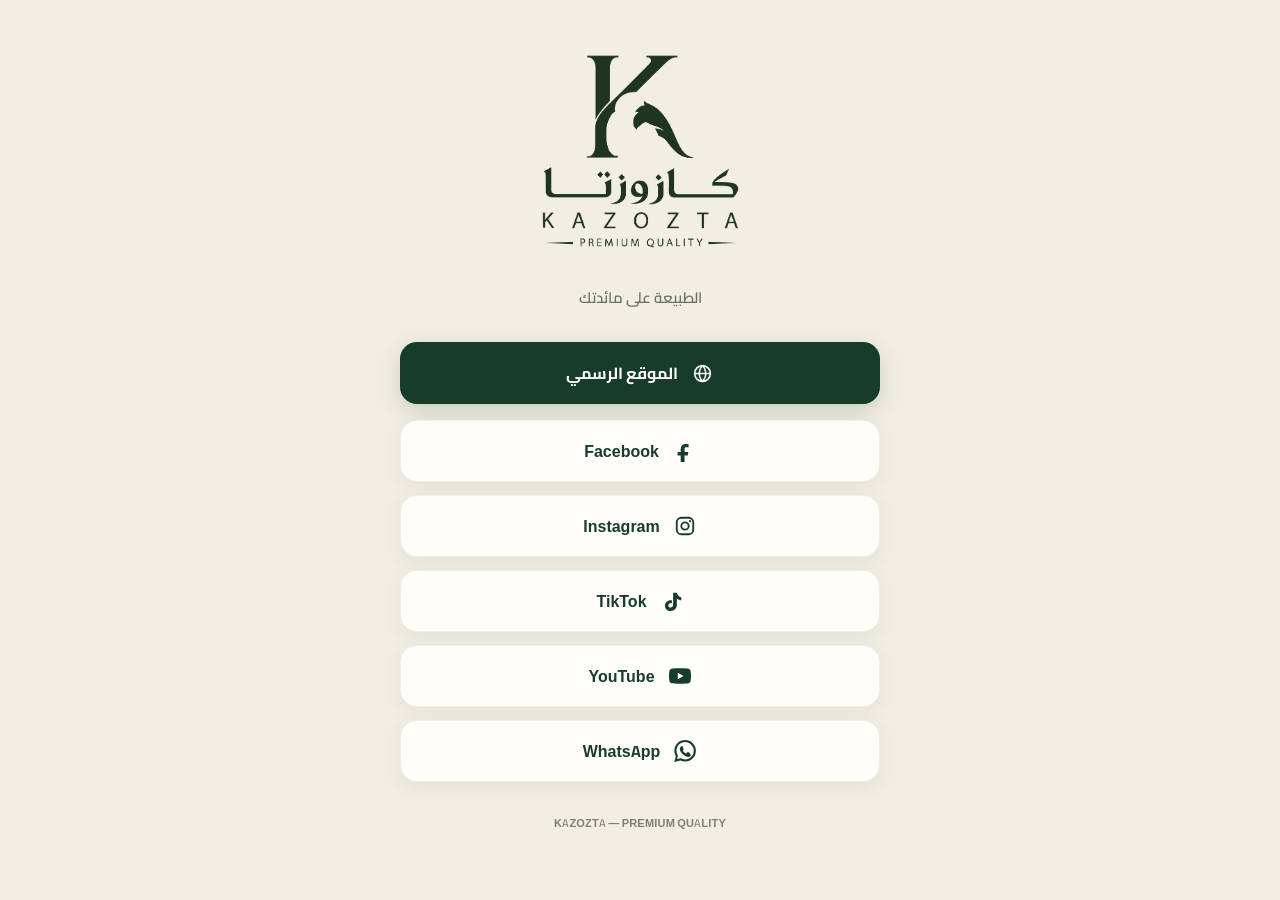
<file: links.html>
<!DOCTYPE html>
<html lang="ar" dir="rtl">
<head>
  <meta charset="UTF-8">
  <meta name="viewport" content="width=device-width, initial-scale=1.0">

  <title>KAZOZTA | روابطنا</title>

  <style>
    @font-face {
      font-family: "Cairo";
      src: url("assets/fonts/cairo-arabic.woff2") format("woff2");
      font-weight: 400 700;
      font-style: normal;
    }

    * {
      box-sizing: border-box;
    }

    body {
      margin: 0;
      min-height: 100vh;
      font-family: "Cairo", Arial, sans-serif;
      background: #f3eee3;
      color: #173d2a;
      display: flex;
      justify-content: center;
      padding: 34px 18px 36px;
    }

    .page {
      width: 100%;
      max-width: 480px;
      text-align: center;
    }

    /* =========================
       BRAND
    ========================== */

    .brand {
      margin-bottom: 30px;
    }

    .logo {
      display: block;
      width: 235px;
      max-width: 78%;
      height: auto;
      margin: 0 auto 14px;

      /*
        دمج الخلفية البيضاء الموجودة في ملف اللوجو
        مع خلفية الصفحة بدون تغيير اللوجو نفسه.
      */
      mix-blend-mode: multiply;
    }

    .tagline {
      margin: 0;
      color: #687261;
      font-size: 15px;
      font-weight: 600;
    }

    /* =========================
       LINKS
    ========================== */

    .links {
      display: flex;
      flex-direction: column;
      gap: 13px;
    }

    .link {
      position: relative;

      width: 100%;
      min-height: 62px;

      display: flex;
      align-items: center;
      justify-content: center;
      gap: 13px;

      padding: 14px 22px;

      border-radius: 17px;

      background: #fffdf8;
      color: #173d2a;

      text-decoration: none;

      font-size: 16px;
      font-weight: 700;

      border: 1px solid rgba(23, 61, 42, 0.07);

      box-shadow:
        0 5px 18px rgba(23, 61, 42, 0.07);

      transition:
        transform 0.2s ease,
        box-shadow 0.2s ease,
        background 0.2s ease;
    }

    .link:hover {
      transform: translateY(-2px);

      box-shadow:
        0 9px 24px rgba(23, 61, 42, 0.12);
    }

    .icon {
      width: 24px;
      height: 24px;

      display: inline-flex;
      align-items: center;
      justify-content: center;

      flex: 0 0 24px;
    }

    .icon svg {
      width: 22px;
      height: 22px;
      display: block;
      fill: currentColor;
    }

    /* =========================
       OFFICIAL WEBSITE
    ========================== */

    .website {
      background: #173d2a;
      color: #ffffff;

      box-shadow:
        0 7px 22px rgba(23, 61, 42, 0.18);

      margin-bottom: 3px;
    }

    .website:hover {
      background: #214d37;
    }

    .website .icon svg {
      width: 21px;
      height: 21px;
    }

    /* =========================
       FOOTER
    ========================== */

    .footer {
      margin-top: 31px;
      color: #7b8173;
      font-size: 11px;
      font-weight: 600;
      letter-spacing: .2px;
    }

    @media (max-width: 380px) {

      body {
        padding: 25px 14px 30px;
      }

      .logo {
        width: 210px;
      }

      .link {
        min-height: 57px;
        font-size: 15px;
      }
    }
  </style>
</head>

<body>

  <main class="page">

    <!-- =========================
         KAZOZTA LOGO
    ========================== -->

    <section class="brand">

      <img
        class="logo"
        src="assets/logo.png"
        alt="KAZOZTA"
      >

      <p class="tagline">
        الطبيعة على مائدتك
      </p>

    </section>


    <!-- =========================
         LINKS
    ========================== -->

    <section class="links">


      <!-- WEBSITE -->

      <a
        class="link website"
        href="https://kazozta.pages.dev/"
        target="_blank"
        rel="noopener noreferrer"
        aria-label="الموقع الرسمي لكازوزتا"
      >

        <span class="icon">
          <svg viewBox="0 0 24 24" aria-hidden="true">
            <circle
              cx="12"
              cy="12"
              r="9"
              fill="none"
              stroke="currentColor"
              stroke-width="1.8"
            />
            <path
              d="M3 12h18M12 3c2.5 2.5 3.8 5.5 3.8 9s-1.3 6.5-3.8 9c-2.5-2.5-3.8-5.5-3.8-9S9.5 5.5 12 3z"
              fill="none"
              stroke="currentColor"
              stroke-width="1.5"
            />
          </svg>
        </span>

        <span>الموقع الرسمي</span>

      </a>


      <!-- FACEBOOK -->

      <a
        class="link"
        href="https://www.facebook.com/share/1LovqNEZ1m/"
        target="_blank"
        rel="noopener noreferrer"
        aria-label="KAZOZTA على فيسبوك"
      >

        <span class="icon">
          <svg viewBox="0 0 24 24" aria-hidden="true">
            <path d="M14 8h3V4.5c-.5-.1-1.8-.2-3.2-.2-3.2 0-5.4 2-5.4 5.5V13H5v4h3.4v7h4.2v-7h3.5l.6-4h-4.1V10c0-1.2.3-2 1.4-2z"/>
          </svg>
        </span>

        <span>Facebook</span>

      </a>


      <!-- INSTAGRAM -->

      <a
        class="link"
        href="https://www.instagram.com/kazozta?stkn=Yng0cHE3aGF1dTE4"
        target="_blank"
        rel="noopener noreferrer"
        aria-label="KAZOZTA على إنستجرام"
      >

        <span class="icon">
          <svg viewBox="0 0 24 24" aria-hidden="true">
            <rect
              x="3"
              y="3"
              width="18"
              height="18"
              rx="5"
              fill="none"
              stroke="currentColor"
              stroke-width="2"
            />
            <circle
              cx="12"
              cy="12"
              r="4"
              fill="none"
              stroke="currentColor"
              stroke-width="2"
            />
            <circle
              cx="17.4"
              cy="6.7"
              r="1.2"
            />
          </svg>
        </span>

        <span>Instagram</span>

      </a>


      <!-- TIKTOK -->

      <a
        class="link"
        href="https://www.tiktok.com/@kazozta?_r=1&_t=ZS-99jTFdvU14K"
        target="_blank"
        rel="noopener noreferrer"
        aria-label="KAZOZTA على تيك توك"
      >

        <span class="icon">
          <svg viewBox="0 0 24 24" aria-hidden="true">
            <path d="M14.2 3h3.1c.3 1.7 1.3 3.1 2.7 4.1.7.5 1.4.8 2.2 1v3.2c-1.8-.1-3.5-.7-4.9-1.7v6.6c0 4-2.8 6.8-6.8 6.8-3.6 0-6.2-2.5-6.2-5.8 0-3.5 2.8-6.1 6.4-6.1.4 0 .8 0 1.2.1v3.3c-.4-.1-.8-.2-1.2-.2-1.5 0-2.7 1-2.7 2.5 0 1.4 1.1 2.4 2.5 2.4 1.7 0 2.7-1.1 2.7-3V3z"/>
          </svg>
        </span>

        <span>TikTok</span>

      </a>


      <!-- YOUTUBE -->

      <a
        class="link"
        href="https://youtube.com/@kazozta?si=d9HeThkAIO0BnZ-_"
        target="_blank"
        rel="noopener noreferrer"
        aria-label="KAZOZTA على يوتيوب"
      >

        <span class="icon">
          <svg viewBox="0 0 24 24" aria-hidden="true">
            <path d="M23.5 6.2a3 3 0 0 0-2.1-2.1C19.5 3.6 12 3.6 12 3.6s-7.5 0-9.4.5A3 3 0 0 0 .5 6.2 31.2 31.2 0 0 0 0 12a31.2 31.2 0 0 0 .5 5.8 3 3 0 0 0 2.1 2.1c1.9.5 9.4.5 9.4.5s7.5 0 9.4-.5a3 3 0 0 0 2.1-2.1A31.2 31.2 0 0 0 24 12a31.2 31.2 0 0 0-.5-5.8zM9.6 15.6V8.4l6.2 3.6-6.2 3.6z"/>
          </svg>
        </span>

        <span>YouTube</span>

      </a>


      <!-- WHATSAPP -->

      <a
        class="link"
        href="https://wa.me/201501546667"
        target="_blank"
        rel="noopener noreferrer"
        aria-label="KAZOZTA على واتساب"
      >

        <span class="icon">
          <svg viewBox="0 0 24 24" aria-hidden="true">
            <path d="M20.5 3.5A11.8 11.8 0 0 0 12.1 0C5.6 0 .4 5.2.4 11.7c0 2.1.6 4.1 1.6 5.9L.3 24l6.6-1.7a11.7 11.7 0 0 0 5.2 1.2h.1c6.5 0 11.7-5.2 11.7-11.7 0-3.1-1.2-6.1-3.4-8.3zM12.1 21.2c-1.6 0-3.2-.4-4.6-1.2l-.3-.2-3.9 1 1-3.8-.2-.4a9.5 9.5 0 0 1-1.4-4.9c0-5.2 4.2-9.4 9.4-9.4 2.5 0 4.9 1 6.7 2.8a9.4 9.4 0 0 1 2.8 6.7c0 5.2-4.2 9.4-9.5 9.4zm5.2-7.1c-.3-.2-1.7-.8-2-.9-.3-.1-.5-.2-.7.2-.2.3-.7.9-.8 1.1-.2.2-.3.2-.6.1-1.5-.7-2.5-1.3-3.5-2.9-.3-.5.3-.4.8-1.4.1-.2.1-.4 0-.6-.1-.2-.7-1.7-.9-2.3-.2-.6-.5-.5-.7-.5h-.6c-.2 0-.6.1-.9.4-.3.3-1.1 1.1-1.1 2.6s1.1 3 1.2 3.2c.2.2 2.1 3.2 5.1 4.5 1.9.8 2.7.9 3.7.8.6-.1 1.7-.7 1.9-1.3.2-.6.2-1.2.1-1.3-.1-.1-.3-.2-.6-.3z"/>
          </svg>
        </span>

        <span>WhatsApp</span>

      </a>

    </section>


    <footer class="footer">
      KAZOZTA — PREMIUM QUALITY
    </footer>

  </main>

</body>
</html>
</file>
